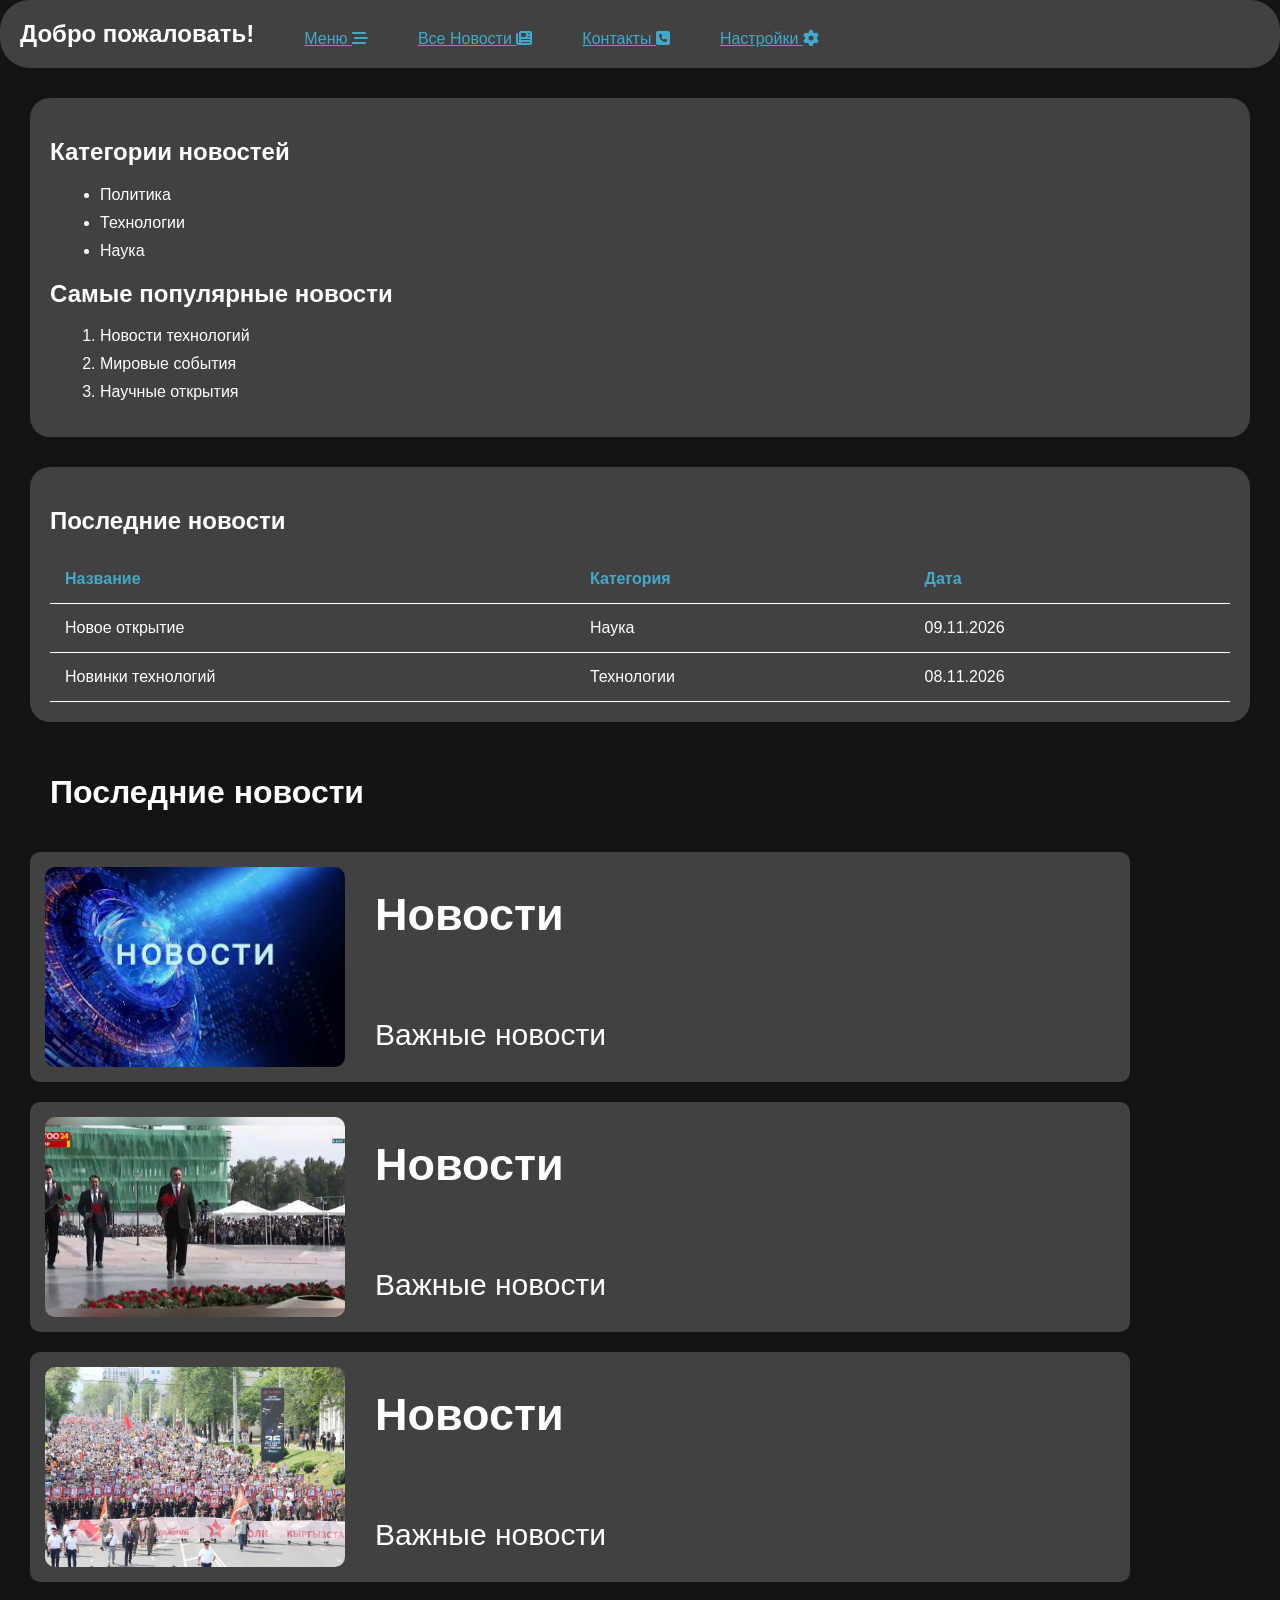
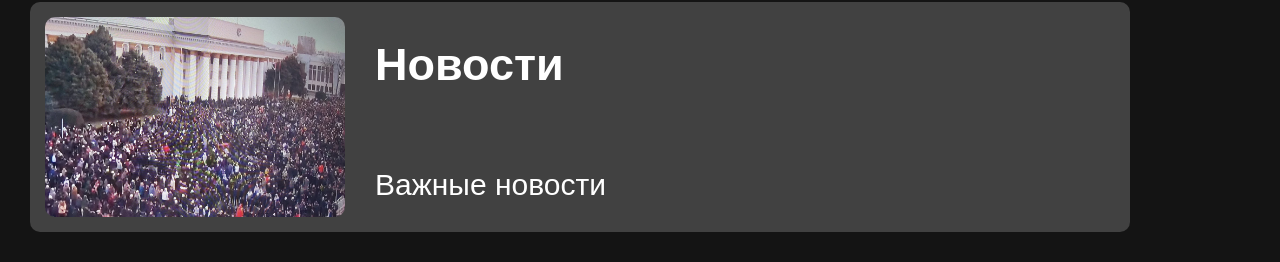
<file: Kazybekov/index.html>
<!DOCTYPE html>
<html lang="ru">
<head>
    <meta charset="UTF-8">
    <meta name="viewport" content="width=device-width, initial-scale=1.0">
    <link rel="stylesheet" href="css/style.css">
    <link rel="stylesheet" href="https://cdnjs.cloudflare.com/ajax/libs/font-awesome/6.7.2/css/all.min.css">
    <title>Новости</title>
</head>
<body>
    <nav class="table">
        <h1>Добро пожаловать!</h1>
        <a href="menu.html">Меню <i class="fa-solid fa-bars-staggered"></i></a>
        <a href="news.html">Все Новости <i class="fa-solid fa-newspaper"></i></a>
        <a href="browse.html">Контакты <i class="fa-solid fa-square-phone"></i></a>
        <a href="important.html">Настройки <i class="fa-solid fa-gear"></i></a>
    </nav>
    <div class="categories">
        <h2>Категории новостей</h2>
        <ul>
            <li>Политика</li>
            <li>Технологии</li>
            <li>Наука</li>
        </ul>
        <h2>Самые популярные новости</h2>

        <ol>
            <li>Новости технологий</li>
            <li>Мировые события</li>
            <li>Научные открытия</li>
        </ol>
    </div>
    <div class="news-table">
    <h2>Последние новости</h2>
        <table>
            <tr>
                <th>Название</th>
                <th>Категория</th>
                <th>Дата</th>
            </tr>

            <tr>
                <td>Новое открытие</td>
                <td>Наука</td>
                <td>09.11.2026</td>
            </tr>

            <tr>
                <td>Новинки технологий</td>
                <td>Технологии</td>
                <td>08.11.2026</td>
            </tr>
        </table>
    </div>
    <div class="menu">
        <h1 class="card-head">Последние новости</h1>
        <div class="card">
            <img src="additional/800x450.jpg" alt="news">
            <div class="card-text">
                <h2>Новости</h2>
                <p>Важные новости</p>
            </div>
        </div>
        
        <div class="card">
            <img src="additional/4119760.875d1d7562ae7398bb37e8d37a398a79.jpg" alt="president in the important event">
            <div class="card-text">
                <h2>Новости</h2>
                <p>Важные новости</p>
            </div>
        </div>
        <div class="card">
            <img src="additional/4121548.cc4d2e7454bbb901670f0f97986fe0c5.jpg" alt="parade">
            <div class="card-text">
                <h2>Новости</h2>
                <p>Важные новости</p>
            </div>
        </div>
        <div class="card">
            <img src="additional/1773977054-1072412.2e1.2e16d0ba.format-webp.fill-1668x1014.webp" alt="movement">
            <div class="card-text">
                <h2>Новости</h2>
                <p>Важные новости</p>
            </div>
        </div>
    </div>

    <script src="js/script.js"></script>
</body>
</html>
</file>
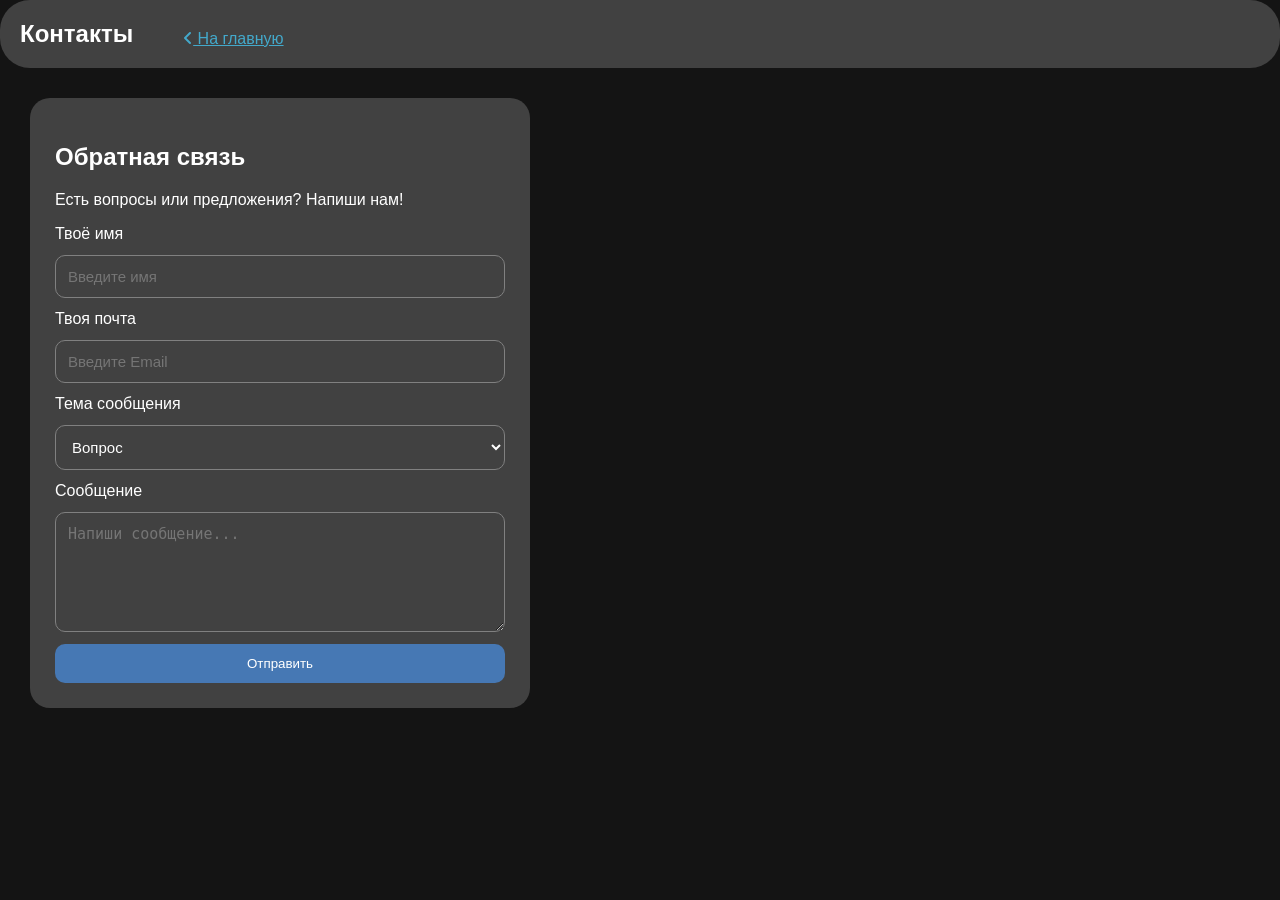
<file: Kazybekov/browse.html>
<!DOCTYPE html>
<html lang="ru">
<head>
    <meta charset="UTF-8">
    <meta name="viewport" content="width=device-width, initial-scale=1.0">
    <link rel="stylesheet" href="css/style.css">
    <link rel="stylesheet" href="https://cdnjs.cloudflare.com/ajax/libs/font-awesome/6.7.2/css/all.min.css">
    <title>Контакты</title>
</head>
<body>
    <nav class="table">
        <h1>Контакты</h1>
        <a href="/"><i class="fa-solid fa-angle-left"></i> На главную</a>
    </nav>
    
    <div class="feedback">
        <h2>Обратная связь</h2>
        <p>Есть вопросы или предложения? Напиши нам!</p>

        <form>
            <label>Твоё имя</label>
            <input type="text" placeholder="Введите имя">

            <label>Твоя почта</label>
            <input type="email" placeholder="Введите Email">

            <label>Тема сообщения</label>
            <select>
                <option>Вопрос</option>
                <option>Предложение</option>
                <option>Жалоба</option>
            </select>

            <label>Сообщение</label>
            <textarea placeholder="Напиши сообщение..."></textarea>

            <button type="submit">Отправить</button>
        </form>
    </div>

    <script src="js/script.js"></script>
</body>
</html>
</file>
<file: Kazybekov/css/style.css>
* {
    box-sizing: border-box;
    user-select: none;
}
body {
    margin: 0;
    font-family: Arial, sans-serif;
    background-color: var(--bg-color);
    color: var(--text-color);
}
.table {
    display: flex;
    flex-direction: row;
    border-radius: 30px;
    background-color: var(--card-color);
    gap: 50px;
    position: sticky;
    top: 0;
    z-index: 1000;
}
.table h1 {
    margin-left: 20px;
    color: var(--text-color);
    font-family:'Trebuchet MS', 'Lucida Sans Unicode', 'Lucida Grande', 'Lucida Sans', Arial, sans-serif;
}
.table a {
    margin-top: 30px;
    color: rgb(67, 169, 203);
    font-family: Arial, sans-serif;
}
.menu {
    display: grid;
    gap: 20px;
    margin: 30px;
}
.menu img {
    width: 300px;
    height: 200px;
    object-fit: cover;
    border-radius: 10px;
    margin-top: 15px;
    margin-left: 15px;
}
.card {
    width: 1100px;
    height: 230px;
    display: flex;
    border-radius: 10px;
    background-color: var(--card-color);
    color: var(--text-color);
    font-size: 30px;
    font-family: 'Trebuchet MS', 'Lucida Sans Unicode', 'Lucida Grande', 'Lucida Sans', Arial, sans-serif;
    transition: 0.3s;
}
.card:hover {
    background-color: var(--card-color);
    transform: scale(1.03);
}
.card-head {
    margin-left: 20px;
    color: var(--text-color);
    font-family:'Trebuchet MS', 'Lucida Sans Unicode', 'Lucida Grande', 'Lucida Sans', Arial, sans-serif;
}
.card-text {
    display: flex;
    flex-direction: column;
    justify-content: space-between;
    margin-left: 30px;
}
.categories, .news-table {
    background-color: var(--card-color);
    color: var(--text-color);
    border-radius: 20px;
    padding: 20px;
    margin: 30px;
}
.categories li {
    margin: 10px;
}
.news-table table {
    width: 100%;
    border-collapse: collapse;
}
.news-table th,
.news-table td {
    padding: 15px;
    text-align: left;
    border-bottom: 1px solid white;
}
.news-table th {
    color: rgb(67, 169, 203);
}
.feedback {
    background-color: var(--card-color);
    color: var(--text-color);
    border-radius: 20px;
    padding: 25px;
    margin: 30px;
    max-width: 500px;
}
.feedback form {
    display: flex;
    flex-direction: column;
    gap: 12px;
}
.feedback input,
.feedback textarea,
.feedback select {
    background-color: var(--card-color);
    color: var(--text-color);
    border: 1px solid gray;
    border-radius: 10px;
    padding: 12px;
    font-size: 15px;
}
.feedback textarea {
    min-height: 120px;
    resize: vertical;
}
.feedback button {
    background-color: rgb(70, 120, 180);
    color: white;
    border: none;
    border-radius: 10px;
    padding: 12px;
    cursor: pointer;
    transition: 0.3s;
}
.feedback button:hover {
    background-color: rgb(90, 150, 220);
}


@media screen and (max-width: 768px) {

    .table {
        flex-wrap: wrap;
        gap: 15px;
        padding: 15px 20px;
    }

    .table h1 {
        width: 100%;
        margin: 0;
    }

    .table a {
        margin-top: 0;
    }

    .menu {
        margin: 15px;
    }

    .card {
        width: 100%;
        height: auto;
        flex-direction: column;
        font-size: 20px;
    }

    .menu img {
        width: calc(100% - 30px);
        max-width: 100%;
        height: 180px;
        margin: 15px;
    }

    .card-text {
        margin: 0 15px 15px;
    }

    .categories,
    .news-table {
        margin: 15px;
        padding: 15px;
    }

    .news-table {
        overflow-x: auto;
    }
}
.setting {
    display: flex;
    background-color: var(--card-color);
    border-radius: 30px;
}
.setting-item {
    display: flex;
    justify-content: space-between;
    align-items: center;
    margin: 20px 0;
}
.switch {
    position: relative;
    display: inline-block;
    width: 55px;
    height: 30px;
}
.switch input {
    opacity: 0;
    width: 0;
    height: 0;
}
.slider {
    position: absolute;
    cursor: pointer;
    inset: 0;
    background-color: #777;
    border-radius: 30px;
    transition: 0.3s;
}
.slider::before {
    content: "";
    position: absolute;
    width: 22px;
    height: 22px;
    left: 4px;
    bottom: 4px;
    background-color: white;
    border-radius: 50%;
    transition: 0.3s;
}
.switch input:checked + .slider {
    background-color: #2196F3;
}
.switch input:checked + .slider::before {
    transform: translateX(25px);
}
:root {
    --bg-color: rgb(20, 20, 20);
    --card-color: rgb(65, 65, 65);
    --text-color: white;
}
[data-theme="light"] {
    --bg-color: #f0f0f0;
    --card-color: #ffffff;
    --text-color: #202020;
}
</file>
